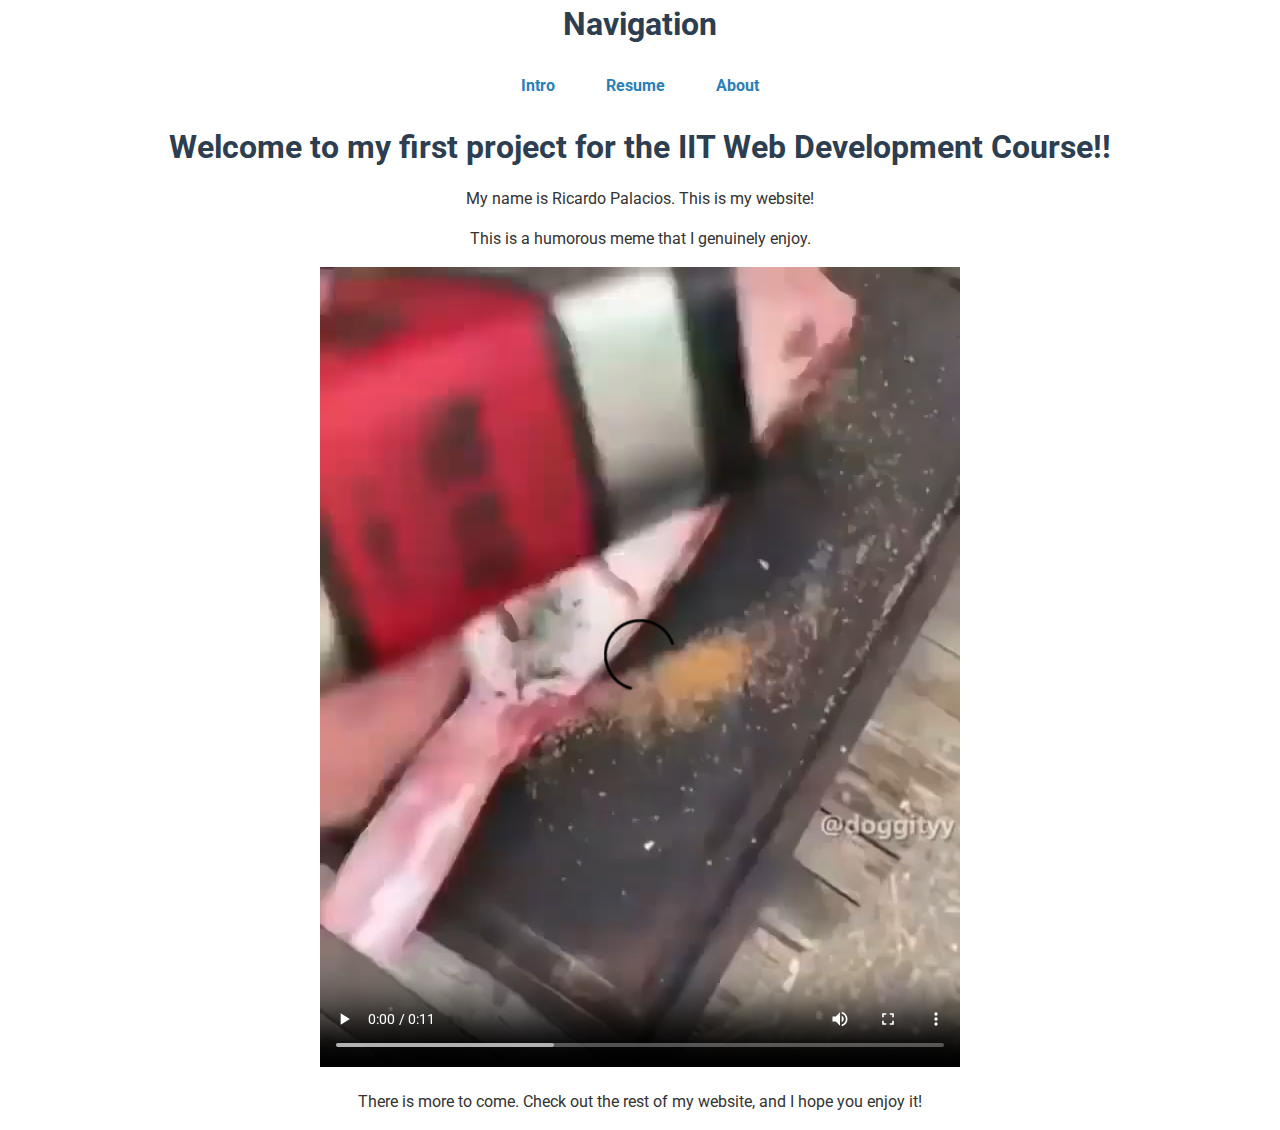
<file: index.html>
<!DOCTYPE html>
<html lang="en">
  <head>
    <meta charset="utf-8">
    <title>Project 1: Main Page</title>
    <link rel="stylesheet" href="style/reset.css">
    <link rel="stylesheet" href="style/styles.css">
  </head>
  
  <body>
    <h1>Navigation</h1>
    <ul>
      <li><a href="index.html">Intro</a></li>
      <li><a href="resume.html">Resume</a></li>
      <li><a href="about.html">About</a></li>
    </ul>

    <div id="words">
      <header id="header">
        <h1>Welcome to my first project for the IIT Web Development Course!!</h1>
      </header>
    </div>

    <p>My name is Ricardo Palacios. This is my website!</p>

    <p>This is a humorous meme that I genuinely enjoy.</p>
    
    <div id="main">
      <video controls>
        <source src="media/video-www_instagram_com-16312228482801.mp4" type="video/mp4">
      </video>
    </div>

    <p>There is more to come. Check out the rest of my website, and I hope you enjoy it!</p>
    
  </body>
</html>
</file>
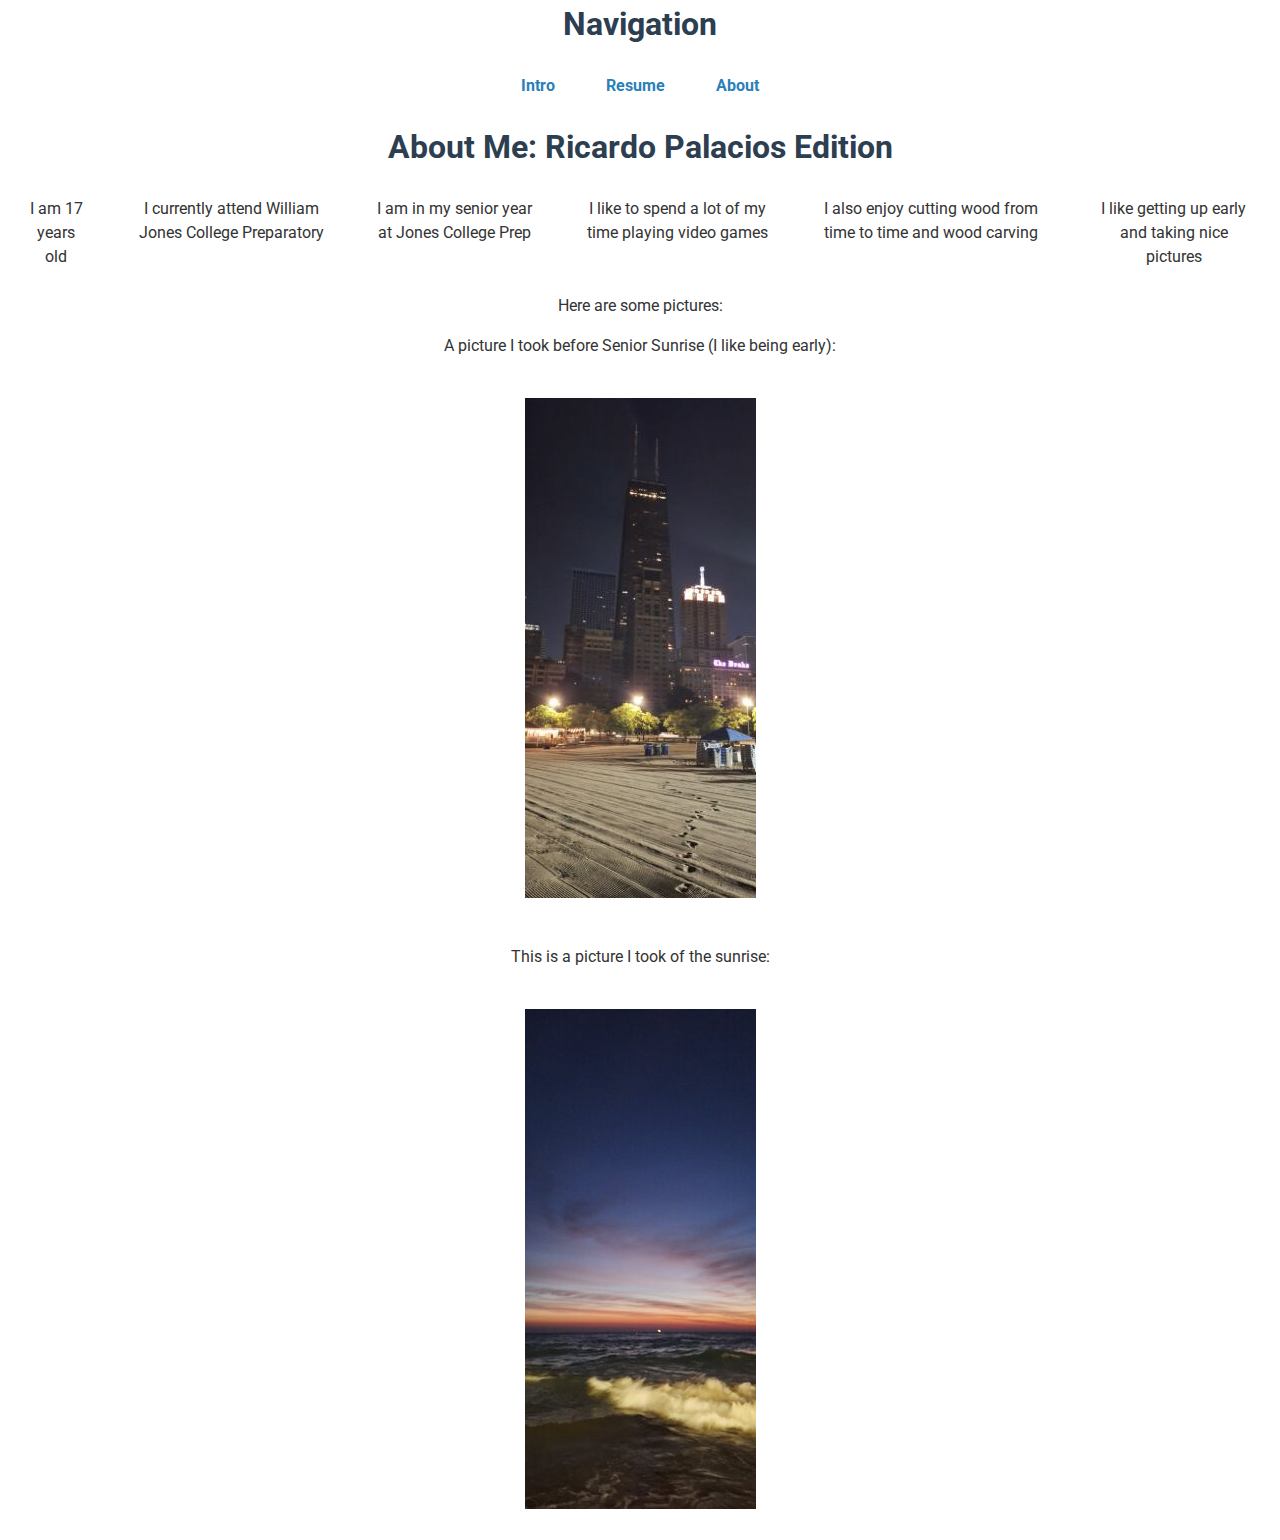
<file: about.html>
<!DOCTYPE html>
<html lang="en">
  <head>
    <meta charset="utf-8">
    <title>Project 1: About Me Page</title>
    <link rel="stylesheet" href="style/reset.css">
    <link rel="stylesheet" href="style/styles.css">
  </head>
  
  <body>
    <h1>Navigation</h1>
    <ul>
      <li><a href="index.html">Intro</a></li>
      <li><a href="resume.html">Resume</a></li>
      <li><a href="about.html">About</a></li>
    </ul>
    
    <div id="words">
      <header id="header">
        <h1>About Me: Ricardo Palacios Edition</h1>
      </header>
    </div>
    
    <ul>
      <li>I am 17 years old</li>
      <li>I currently attend William Jones College Preparatory</li>
      <li>I am in my senior year at Jones College Prep</li>
      <li>I like to spend a lot of my time playing video games</li>
      <li>I also enjoy cutting wood from time to time and wood carving</li>
      <li>I like getting up early and taking nice pictures</li>
    </ul>

    <p>Here are some pictures:</p>
    
    <div>
      <p>A picture I took before Senior Sunrise (I like being early):</p>
      <img src="media/file.jpg" alt="A dark night photo of some buildings before dawn, showing twinkling lights and a clear dark sky" />
    </div>
    
    <div>
      <p>This is a picture I took of the sunrise:</p>
      <img src="media/rsz_20240913_054300.jpg" alt="A beautiful sunrise displaying vibrant orange and yellow hues in the sky, illuminating parts of the horizon" />
    </div>
  </body>
</html>
</file>
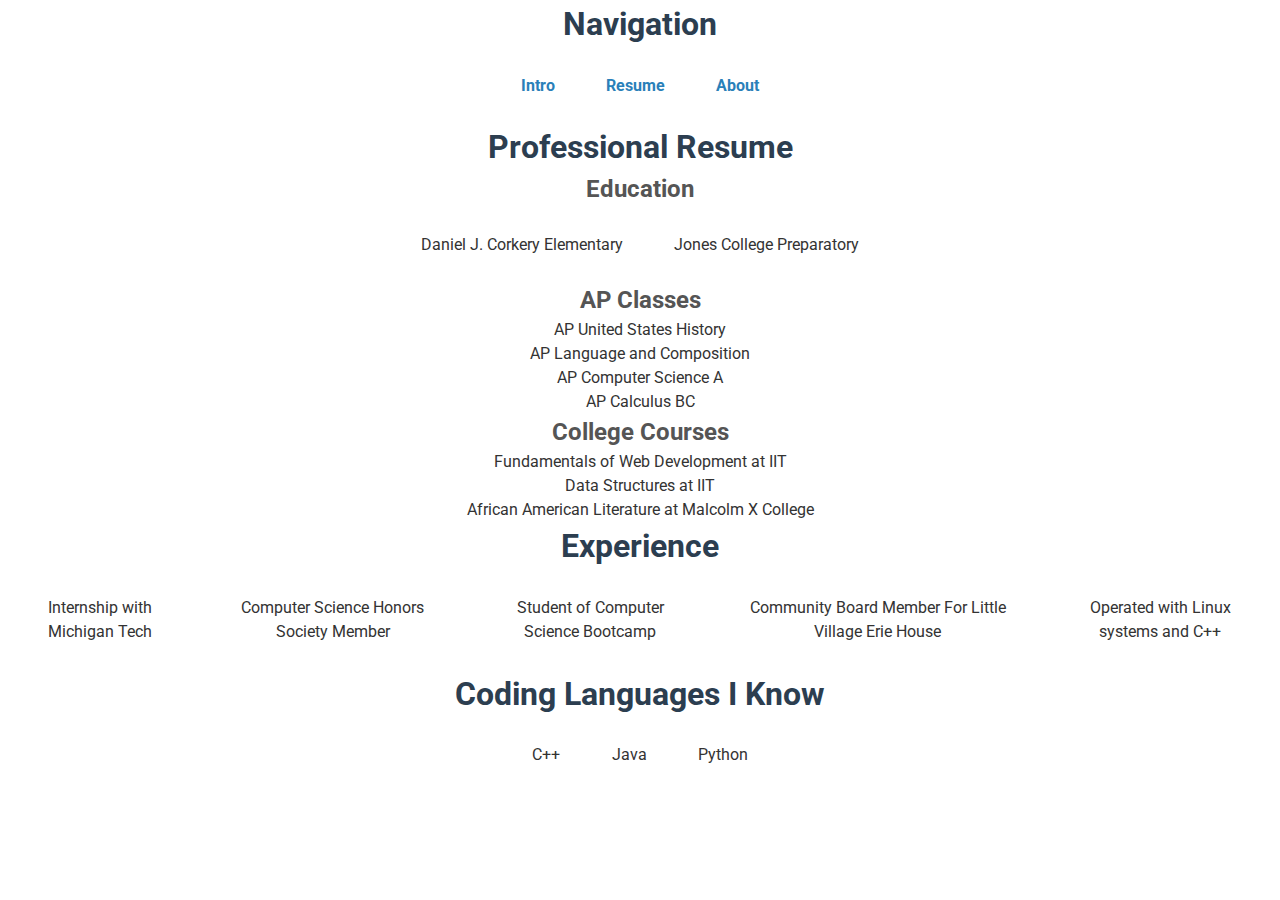
<file: resume.html>
<!DOCTYPE html>
<html lang="en">
  <head>
    <meta charset="utf-8">
    <title>Project 1: Resume Page</title>
    <link rel="stylesheet" href="style/reset.css">
    <link rel="stylesheet" href="style/styles.css">
  </head>
  
  <body>
    <h1>Navigation</h1>
    <ul>
      <li><a href="index.html">Intro</a></li>
      <li><a href="resume.html">Resume</a></li>
      <li><a href="about.html">About</a></li>
    </ul>

    <h1>Professional Resume</h1>
    
    <h2>Education</h2>
    <ul>
      <li>Daniel J. Corkery Elementary</li>
      <li>Jones College Preparatory</li>
    </ul>

    <h2>AP Classes</h2>
    <ol>
      <li>AP United States History</li>
      <li>AP Language and Composition</li>
      <li>AP Computer Science A</li>
      <li>AP Calculus BC</li>
    </ol>
    
    <h2>College Courses</h2>
    <ol>
      <li>Fundamentals of Web Development at IIT</li>
      <li>Data Structures at IIT</li>
      <li>African American Literature at Malcolm X College</li>
    </ol>

    <h1>Experience</h1>
    <ul>
      <li>Internship with Michigan Tech</li>
      <li>Computer Science Honors Society Member</li>
      <li>Student of Computer Science Bootcamp</li>
      <li>Community Board Member For Little Village Erie House</li>
      <li>Operated with Linux systems and C++</li>
    </ul>

    <h1>Coding Languages I Know</h1>
    <ul>
      <li>C++</li>
      <li>Java</li>
      <li>Python</li>
    </ul>
    
  </body>
</html>
</file>
<file: style/styles.css>
@import url('https://fonts.googleapis.com/css2?family=Roboto:wght@400;700&display=swap');

body {
    background-color: #ffffff;
    color: #333;
    margin: 0;
    padding: 0;
    text-align: center;
    font-family: 'Roboto', Arial, sans-serif;
}

h1 {
    color: #2C3E50;
}

h2, h3 {
    color: #555;
}

ul {
    list-style-type: none;
    padding: 0;
    margin: 2% 0;
    display: flex;
    justify-content: center;
}

ul li {
    margin: 0 2%;
}

a {
    text-decoration: none;
    color: #2980B9;
    font-weight: 700;
}

img {
    max-width: 80%;
    height: auto;
    margin: 1.5em 0;
}

video {
    max-width: 80%;
    height: auto;
}

p {
    line-height: 1.5;
    margin: 1em 0;
}

header {
    position: relative;
    top: 0;
}

nav {
    position: fixed;
    top: 0;
    width: 100%;
}

section {
    float: left;
    width: 60%;
    padding: 1em;
}

aside {
    float: right;
    width: 30%;
    padding: 1em;
    margin-top: 1em;
}
</file>
